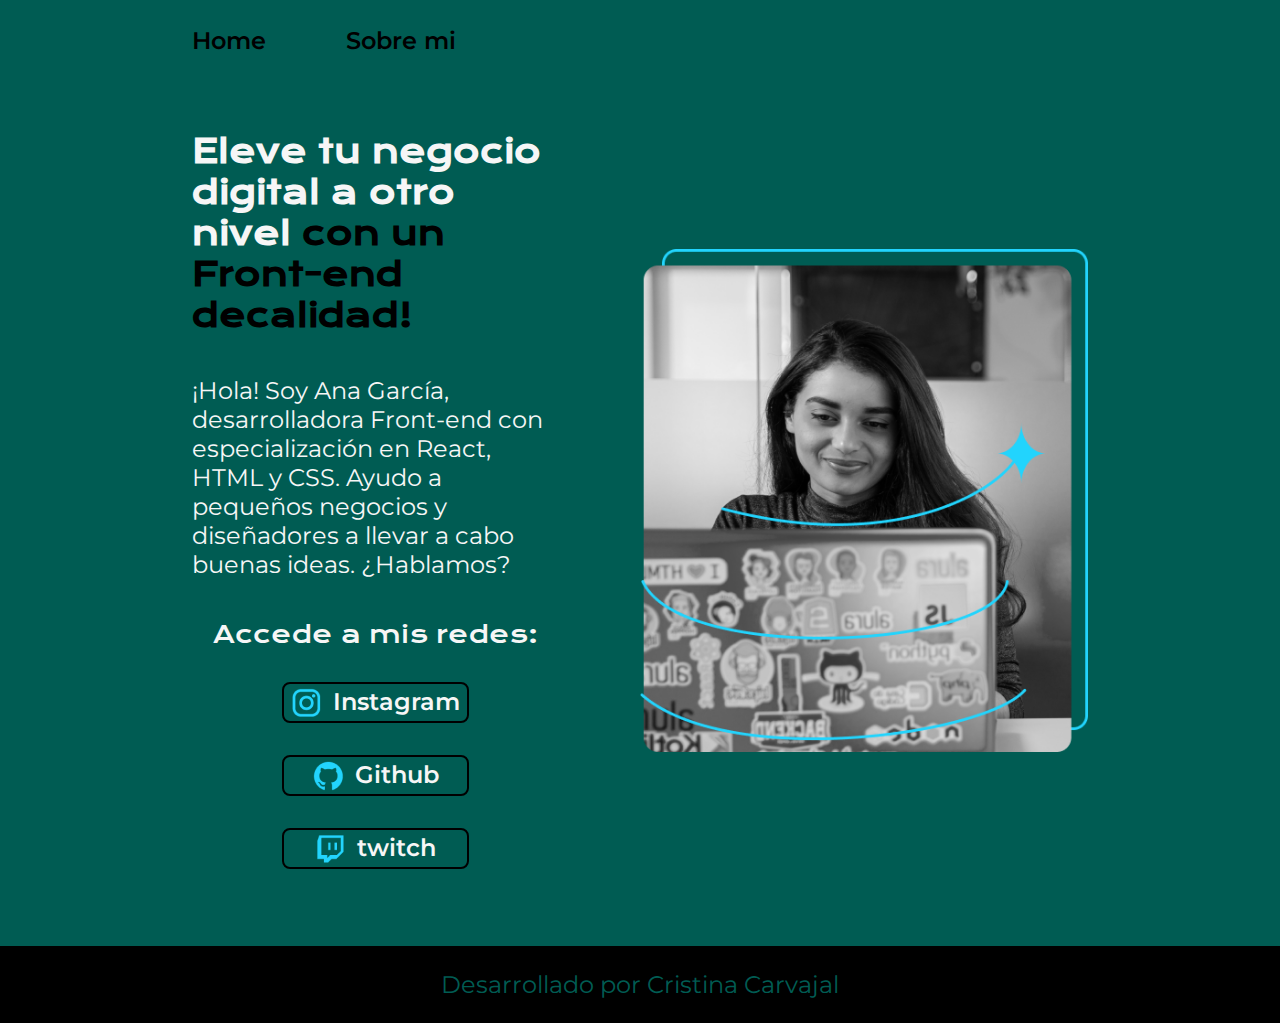
<file: index.html>
<!DOCTYPE html>
<html lang="es-mx">
<head>
    <meta charset="UTF-8">
    <meta name="viewport" content="width=device-width, initial-scale=1.0">
    <title>Portafolio</title>
    <link rel="stylesheet" href="./Styles/style.css">

</head>
<body>
    <header class="header">
        <nav class="header__menu">
            <a class="header__menu__link" href="index.html">Home</a>
            <a class="header__menu__link" href="about.html">Sobre mi</a>

        </nav>
    </header>
    <main class="presentacion">
        <section class="presentacion__contenido">
            <h1 class="presentacion__contenido__titulo"> 
                Eleve tu negocio digital a otro nivel 
                <strong class="titulo-destaque">con un Front-end decalidad!
                </strong></h1>
                <p class="presentacion__contenido__texto">¡Hola! Soy Ana García,
                    desarrolladora Front-end
                    con especialización en React, HTML y CSS. Ayudo a pequeños 
                    negocios y diseñadores a llevar a cabo buenas ideas. 
                    ¿Hablamos?

           </p>
           <div class="presentacion__enlaces">
                <h2 class="presentacion__enlaces__subtitulo"> Accede a mis redes:</h2>
                <a class="presentacion__enlaces__link" href="https://www.instagram.com/">
                    <img src="./accesos/instagram.png">
                    Instagram</a>
                <a class="presentacion__enlaces__link" href="https://www.Github.com/">
                    <img src="./accesos/github.png">
                    Github</a>
                <a class="presentacion__enlaces__link" href="https://www.twitch.tv/">
                        <img src="./accesos/twitch.png">
                        twitch</a>
           </div>

        </section>
        <img class="presentacion__imagen" src="./accesos/Imagem.png" alt="Foto de Ana Garcia trabajando">
    </main>
    <footer class="footer">
        <p>Desarrollado por Cristina Carvajal</p> 
    </footer>
</body>
</html>
</file>
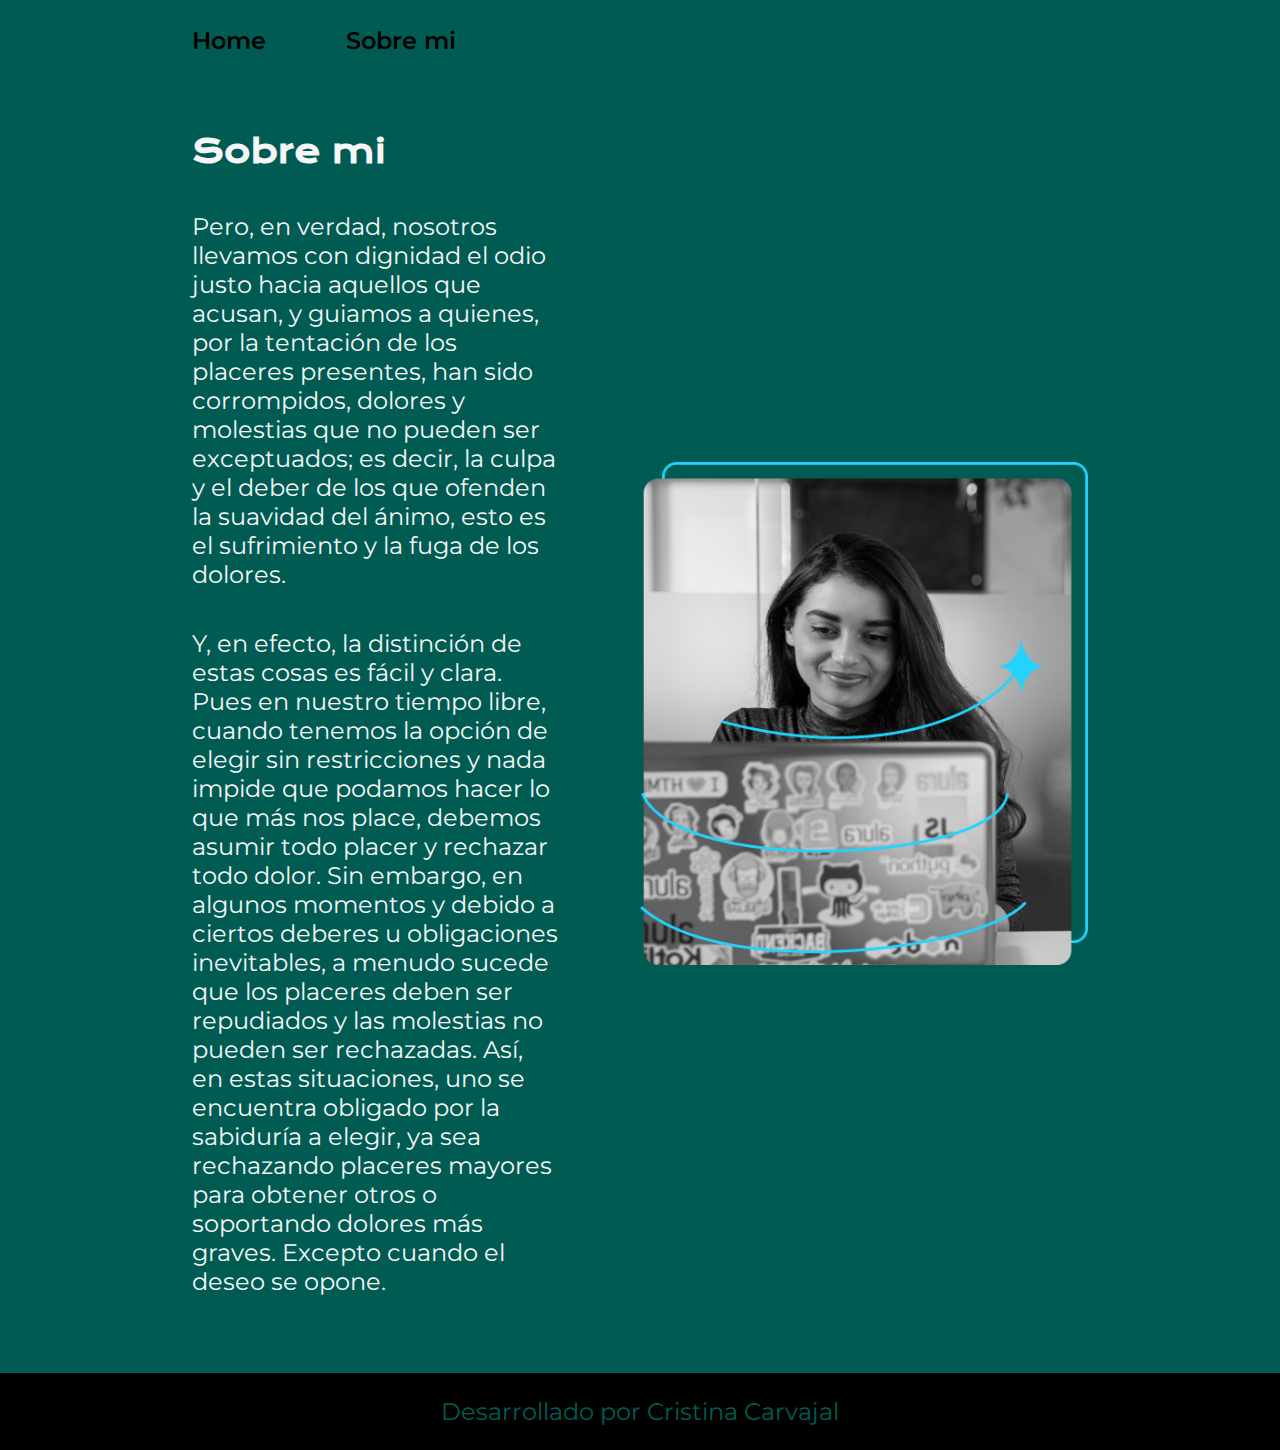
<file: about.html>
<!DOCTYPE html>
<html lang="es-mx">
<head>
    <meta charset="UTF-8">
    <meta name="viewport" content="width=device-width, initial-scale=1.0">
    <title>Sobre mi</title>
    <link rel="stylesheet" href="./Styles/style.css">
</head>
<body>
    <header class="header">
        <nav class="header__menu">
            <a class="header__menu__link" href="index.html">Home</a>
            <a class="header__menu__link" href="about.html">Sobre mi</a>

        </nav>
    </header>
    <main class="presentacion">
        
        <section class="presentacion__contenido">
            <h1 class="presentacion__contenido__titulo">Sobre mi</h1>
            <p class="presentacion__contenido__texto">Pero, en verdad, nosotros llevamos con dignidad el
                odio justo hacia aquellos que acusan, y guiamos a quienes, por la tentación de los 
                placeres presentes, han sido corrompidos, dolores y molestias que no pueden ser exceptuados;
                es decir, la culpa y el deber de los que ofenden la suavidad del ánimo, esto es el 
                sufrimiento y la fuga de los dolores.
            </p>
            <p class="presentacion__contenido__texto">Y, en efecto, la distinción de estas cosas es fácil 
                y clara. Pues en nuestro tiempo libre, cuando tenemos la opción de elegir sin restricciones
                y nada impide que podamos hacer lo que más nos place, debemos asumir todo placer y rechazar 
                todo dolor. Sin embargo, en algunos momentos y debido a ciertos deberes u obligaciones 
                inevitables, a menudo sucede que los placeres deben ser repudiados y las molestias no pueden 
                ser rechazadas. Así, en estas situaciones, uno se encuentra obligado por la sabiduría a 
                elegir, ya sea rechazando placeres mayores para obtener otros o soportando dolores más graves.
                Excepto cuando el deseo se opone.
            </p>
        
        </section>
        <img class="presentacion__imagen" src="./accesos/Imagem.png" alt="Foto de Ana Garcia trabajando">
   
    </main>
    <footer class="footer">
        <p>Desarrollado por Cristina Carvajal</p> 
    </footer>
</body>

</html>
</file>
<file: Styles/style.css>
@import url('https://fonts.googleapis.com/css2?family=Krona+One&family=Montserrat:ital,wght@0,100..900;1,100..900&display=swap');

:root {
    --color-primario: #005C53;
    --color-secundario: #F6F6F6;
    --color-terciario: #000000;
    --color-hover: #9FC131;

    --fuente-montserrat: 'Montserrat', sans-serif;
    --fuente-krona: 'Krona one', sans-serif;
}

* {
    padding: 0;
    margin: 0;
}
body {
    background-color:var(--color-primario);
    color: var(--color-secundario);
    box-sizing: border-box;
}
.header {
    padding: 2% 0% 0% 15%;
}
.header__menu {
    display: flex;
    gap: 80px;
}
.header__menu__link {
    font-family: var(--fuente-montserrat);
    font-size: 1.5rem;
    font-weight: 600;
    color: var(--color-terciario);
    text-decoration: none;
}

.presentacion{
    display: flex;
    align-items: center;
    padding: 6% 15%;
    justify-content: space-between;
    gap: 82px;
}

.presentacion__contenido {
    width: 50%;
    display: flex;
    flex-direction: column;
    gap: 40px;
}

.titulo-destaque{
    color: var(--color-terciario);
}

.presentacion__contenido__titulo {
    font-size: 2rem;
    font-family: var(--fuente-krona);
}

.presentacion__contenido__texto {
    font-size: 1.5rem; 
    font-family: var(--fuente-montserrat);
}

.presentacion__enlaces {
    display: flex;
    justify-content: space-between;
    flex-direction: column;
    align-items: center;
    gap: 32px;
}

.presentacion__enlaces__subtitulo {
    font-family: var(--fuente-krona);
    font-size: 1.5rem;
    font-weight: 400;
    
}

.presentacion__enlaces__link{
    width: 50%;
    text-align: center;
    padding: 2.5px 0;
    border-radius: 8px;
    font-family: var(--fuente-montserrat);
    font-size: 1.5rem;
    font-weight: 600;
    text-decoration: none;
    color: var(--color-secundario);
    border: 2px solid var(--color-terciario);
    display: flex;
    justify-content: center;
    gap: 10px;
}

.presentacion__imagen {
    width: 50%;
}

.presentacion__enlaces__link:hover {
    background-color: var(--color-hover);
}

.footer {
    background-color: var(--color-terciario);
    padding: 24px;
    color: var(--color-primario);
    text-align: center;
    font-family: var(--fuente-montserrat);
    font-size: 1.5rem;
    font-weight: 400;
}

@media (max-width: 1200px) {
    .header {
        padding: 10%;
    }
    .header__menu {
        justify-content: center;
    }
    .presentacion{
        flex-direction: column-reverse;
        padding: 5%;
    }
    .presentacion__contenido {
        width: auto;
    }
}
</file>
